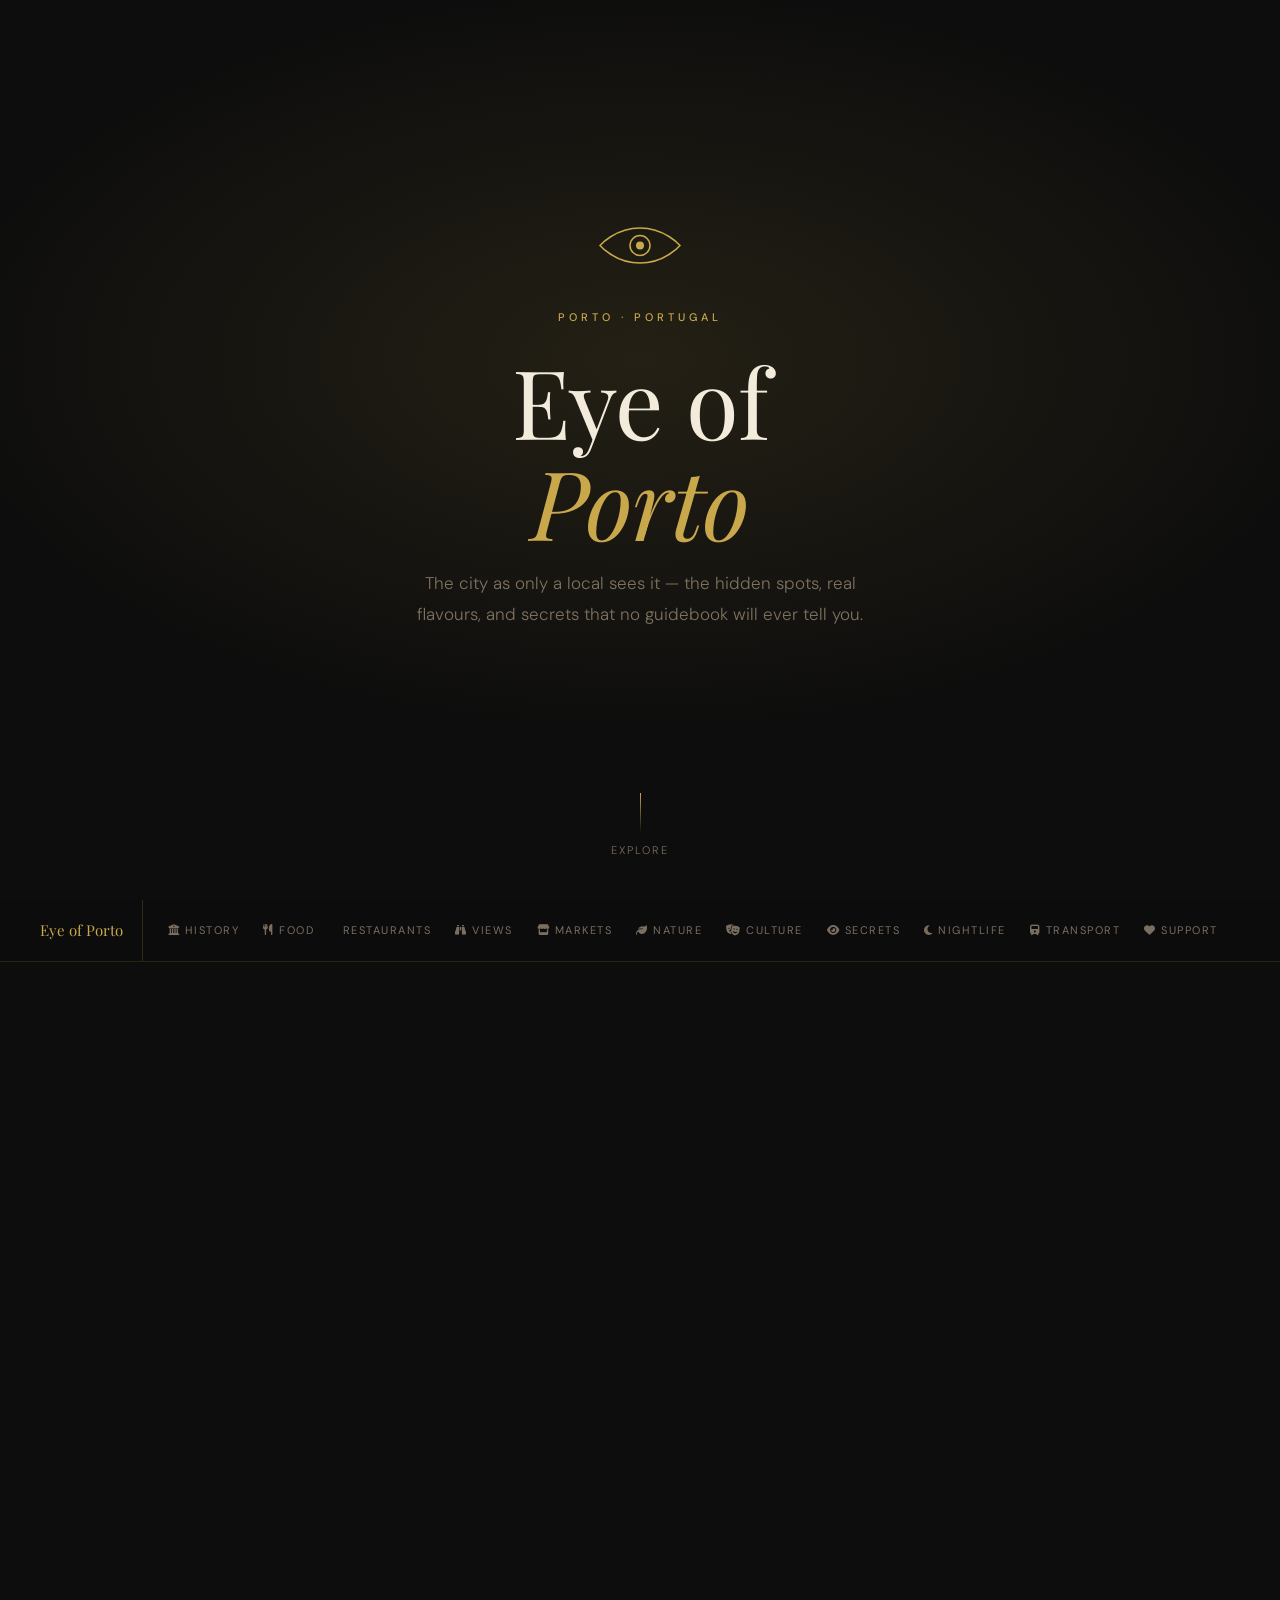
<file: index (3).html>
<!DOCTYPE html>
<html lang="en">
<head>
<meta charset="UTF-8">
<meta name="viewport" content="width=device-width, initial-scale=1.0">
<title>Eye of Porto — See the city like a local</title>
<link rel="preconnect" href="https://fonts.googleapis.com">
<link rel="preconnect" href="https://fonts.gstatic.com" crossorigin>
<link href="https://fonts.googleapis.com/css2?family=Playfair+Display:ital,wght@0,400;0,700;1,400&family=DM+Sans:wght@300;400;500&display=swap" rel="stylesheet">
<link rel="stylesheet" href="https://cdnjs.cloudflare.com/ajax/libs/font-awesome/6.5.0/css/all.min.css"/>
<style>

  * { margin: 0; padding: 0; box-sizing: border-box; }
  html { scroll-behavior: smooth; }
  body { background-color: #0D0D0D !important; color: #F7F3EC !important; font-family: 'DM Sans', sans-serif; font-weight: 300; line-height: 1.7; overflow-x: hidden; }

  /* HERO */
  .hero { min-height: 100vh; display: flex; flex-direction: column; justify-content: center; align-items: center; text-align: center; position: relative; padding: 4rem 2rem; overflow: hidden; }
  .hero::before { content: ''; position: absolute; inset: 0; background: radial-gradient(ellipse 80% 60% at 50% 40%, rgba(201,168,76,0.12) 0%, transparent 70%); pointer-events: none; }
  .eye-symbol { width: 90px; height: 45px; margin-bottom: 2.5rem; }
  .eye-symbol svg { width: 100%; height: 100%; }
  .hero-label { font-size: 11px; letter-spacing: 4px; text-transform: uppercase; color: #C9A84C; margin-bottom: 1.5rem; font-weight: 500; }
  .hero h1 { font-family: 'Playfair Display', serif; font-size: clamp(3rem, 8vw, 6rem); font-weight: 400; line-height: 1.05; color: #F7F3EC; margin-bottom: 1rem; letter-spacing: -1px; }
  .hero h1 em { font-style: italic; color: #C9A84C; }
  .hero-sub { font-size: clamp(14px, 2vw, 17px); color: #7A6E60; max-width: 460px; margin: 0 auto 3rem; font-weight: 300; line-height: 1.8; }
  .scroll-hint { position: absolute; bottom: 2.5rem; left: 50%; transform: translateX(-50%); display: flex; flex-direction: column; align-items: center; gap: 8px; color: #7A6E60; font-size: 11px; letter-spacing: 2px; text-transform: uppercase; }
  .scroll-line { width: 1px; height: 40px; background: linear-gradient(to bottom, #C9A84C, transparent); animation: scrollPulse 2s ease-in-out infinite; }
  @keyframes scrollPulse { 0%,100%{opacity:.4}50%{opacity:1} }

  /* NAV */
  .nav { position: sticky; top: 0; z-index: 100; background: rgba(13,13,13,0.96); backdrop-filter: blur(12px); border-bottom: 1px solid rgba(201,168,76,0.15); padding: 0 1.5rem; }
  .nav-inner { max-width: 1200px; margin: 0 auto; display: flex; align-items: center; overflow-x: auto; scrollbar-width: none; gap: 0; }
  .nav-inner::-webkit-scrollbar { display: none; }
  .nav-brand { font-family: 'Playfair Display', serif; font-size: 15px; color: #C9A84C; white-space: nowrap; padding: 1.1rem 1.2rem 1.1rem 0; margin-right: 0.8rem; border-right: 1px solid rgba(201,168,76,0.2); }
  .nav-link { color: #7A6E60; text-decoration: none; font-size: 11px; letter-spacing: 1.5px; text-transform: uppercase; padding: 1.1rem 0.75rem; white-space: nowrap; transition: color 0.2s; font-weight: 400; }
  .nav-link:hover { color: #C9A84C; }

  /* SECTIONS */
  .section { padding: 5rem 2rem; max-width: 1200px; margin: 0 auto; }
  .section-header { margin-bottom: 3rem; }
  .section-number { font-size: 11px; letter-spacing: 4px; text-transform: uppercase; color: #C9A84C; font-weight: 500; margin-bottom: 0.75rem; display: block; }
  .section-title { font-family: 'Playfair Display', serif; font-size: clamp(1.8rem, 4vw, 2.8rem); font-weight: 400; color: #F7F3EC; line-height: 1.15; margin-bottom: 0.75rem; }
  .section-intro { font-size: 15px; color: #7A6E60; max-width: 580px; line-height: 1.8; }
  .divider { width: 50px; height: 1px; background: linear-gradient(to right, #C9A84C, transparent); margin: 1.5rem 0; }
  .section-sep { max-width: 1200px; margin: 0 auto; padding: 0 2rem; border-top: 1px solid rgba(201,168,76,0.08); }

  /* CARDS GRID */
  .cards { display: grid; grid-template-columns: repeat(auto-fill, minmax(280px, 1fr)); gap: 1.5px; background: rgba(201,168,76,0.08); border: 1px solid rgba(201,168,76,0.08); }
  .card { background: #1A1A1A; transition: background 0.2s; display: flex; flex-direction: column; }
  .card:hover { background: #1f1f1f; }
  .card-content { padding: 1.5rem; display: flex; flex-direction: column; flex: 1; }
  .card-icon-row { display: flex; align-items: center; gap: 10px; margin-bottom: 0.75rem; }
  .card-icon-circle { width: 36px; height: 36px; border-radius: 50%; background: rgba(201,168,76,0.1); border: 1px solid rgba(201,168,76,0.2); display: flex; align-items: center; justify-content: center; color: #C9A84C; font-size: 14px; flex-shrink: 0; }
  .card-title { font-family: 'Playfair Display', serif; font-size: 18px; color: #F7F3EC; font-weight: 400; }
  .card-subtitle { font-size: 11px; color: #C9A84C; letter-spacing: 2px; text-transform: uppercase; margin-bottom: 0.85rem; font-weight: 500; margin-top: 2px; }
  .card-body { font-size: 14px; color: #7A6E60; line-height: 1.8; margin-bottom: 1rem; flex: 1; }
  .card-tip { font-size: 13px; color: #F7F3EC; background: rgba(201,168,76,0.07); border-left: 2px solid #C9A84C; padding: 9px 13px; line-height: 1.7; margin-bottom: 1rem; }
  .card-tip strong { color: #C9A84C; font-weight: 500; }
  .maps-btn { display: inline-flex; align-items: center; gap: 7px; font-size: 12px; color: #C9A84C; text-decoration: none; letter-spacing: 1px; text-transform: uppercase; font-weight: 500; padding: 7px 12px; border: 1px solid rgba(201,168,76,0.25); border-radius: 2px; transition: all 0.2s; margin-top: auto; width: fit-content; }
  .maps-btn:hover { background: rgba(201,168,76,0.1); border-color: rgba(201,168,76,0.5); }
  .maps-btn i { font-size: 13px; }

  .badge { display: inline-block; font-size: 10px; letter-spacing: 1.5px; text-transform: uppercase; padding: 3px 9px; border-radius: 2px; margin-bottom: 0.85rem; font-weight: 500; }
  .badge-free { background: rgba(43,74,63,0.4); color: #7EC8AD; border: 1px solid rgba(126,200,173,0.2); }
  .badge-paid { background: rgba(201,168,76,0.1); color: #C9A84C; border: 1px solid rgba(201,168,76,0.2); }
  .badge-hidden { background: rgba(100,80,180,0.15); color: #B8A8E8; border: 1px solid rgba(184,168,232,0.2); }
  .badge-night { background: rgba(30,20,60,0.6); color: #9B8FD4; border: 1px solid rgba(155,143,212,0.2); }

  /* RESTAURANT SECTION */
  .restaurant-categories { display: flex; flex-direction: column; gap: 2.5rem; }
  .rest-category-label { font-size: 11px; letter-spacing: 3px; text-transform: uppercase; color: #C9A84C; font-weight: 500; margin-bottom: 1rem; display: flex; align-items: center; gap: 10px; }
  .rest-category-label::after { content: ''; flex: 1; height: 1px; background: rgba(201,168,76,0.15); }
  .rest-cards { display: grid; grid-template-columns: repeat(auto-fill, minmax(280px, 1fr)); gap: 1.5px; background: rgba(201,168,76,0.08); border: 1px solid rgba(201,168,76,0.08); }
  .rest-card { background: #1A1A1A; padding: 1.5rem; transition: background 0.2s; display: flex; flex-direction: column; gap: 0.5rem; }
  .rest-card:hover { background: #1f1f1f; }
  .rest-header { display: flex; align-items: center; gap: 10px; }
  .rest-icon { width: 36px; height: 36px; border-radius: 50%; background: rgba(201,168,76,0.1); border: 1px solid rgba(201,168,76,0.2); display: flex; align-items: center; justify-content: center; color: #C9A84C; font-size: 14px; flex-shrink: 0; }
  .rest-name { font-family: 'Playfair Display', serif; font-size: 17px; color: #F7F3EC; font-weight: 400; }
  .rest-location { font-size: 11px; color: #C9A84C; letter-spacing: 1.5px; text-transform: uppercase; font-weight: 500; }
  .rest-desc { font-size: 14px; color: #7A6E60; line-height: 1.8; }
  .rest-tip { font-size: 13px; color: #F7F3EC; background: rgba(201,168,76,0.07); border-left: 2px solid #C9A84C; padding: 8px 12px; line-height: 1.7; }
  .rest-tip strong { color: #C9A84C; font-weight: 500; }

  /* TRANSPORT SECTION */
  .transport-grid { display: grid; grid-template-columns: repeat(auto-fill, minmax(300px, 1fr)); gap: 1.5px; background: rgba(201,168,76,0.08); border: 1px solid rgba(201,168,76,0.08); margin-bottom: 2rem; }
  .transport-card { background: #1A1A1A; padding: 1.75rem; transition: background 0.2s; }
  .transport-card:hover { background: #1f1f1f; }
  .transport-icon-row { display: flex; align-items: center; gap: 12px; margin-bottom: 1rem; }
  .transport-icon { width: 42px; height: 42px; border-radius: 50%; background: rgba(201,168,76,0.1); border: 1px solid rgba(201,168,76,0.2); display: flex; align-items: center; justify-content: center; color: #C9A84C; font-size: 18px; flex-shrink: 0; }
  .transport-name { font-family: 'Playfair Display', serif; font-size: 19px; color: #F7F3EC; font-weight: 400; }
  .transport-tag { font-size: 11px; color: #C9A84C; letter-spacing: 2px; text-transform: uppercase; font-weight: 500; margin-top: 2px; }
  .transport-body { font-size: 14px; color: #7A6E60; line-height: 1.8; margin-bottom: 1rem; }
  .transport-tip { font-size: 13px; color: #F7F3EC; background: rgba(201,168,76,0.07); border-left: 2px solid #C9A84C; padding: 9px 13px; line-height: 1.7; }
  .transport-tip strong { color: #C9A84C; font-weight: 500; }

  /* TRAM SPOTLIGHT */
  .tram-spotlight { background: rgba(201,168,76,0.05); border: 1px solid rgba(201,168,76,0.18); border-radius: 2px; padding: 2rem 2.5rem; margin-top: 2rem; }
  .tram-spotlight-header { display: flex; align-items: center; gap: 14px; margin-bottom: 1.25rem; }
  .tram-spotlight-icon { width: 50px; height: 50px; border-radius: 50%; background: rgba(201,168,76,0.15); border: 1px solid rgba(201,168,76,0.3); display: flex; align-items: center; justify-content: center; color: #C9A84C; font-size: 22px; }
  .tram-spotlight-title { font-family: 'Playfair Display', serif; font-size: 22px; color: #F7F3EC; font-weight: 400; }
  .tram-spotlight-sub { font-size: 11px; color: #C9A84C; letter-spacing: 2px; text-transform: uppercase; font-weight: 500; }
  .tram-body { font-size: 14px; color: #7A6E60; line-height: 1.9; margin-bottom: 1.25rem; }
  .tram-history { display: grid; grid-template-columns: repeat(auto-fill, minmax(200px, 1fr)); gap: 1rem; margin-top: 1.25rem; }
  .tram-year { background: rgba(13,13,13,0.6); border: 1px solid rgba(201,168,76,0.12); padding: 0.9rem 1.1rem; }
  .tram-year-num { font-family: 'Playfair Display', serif; font-size: 22px; color: #C9A84C; font-weight: 400; }
  .tram-year-desc { font-size: 13px; color: #7A6E60; line-height: 1.6; margin-top: 3px; }

  /* DONATION */
  .donation-section { background: linear-gradient(135deg, #0D0D0D 0%, #141208 50%, #0D0D0D 100%); border-top: 1px solid rgba(201,168,76,0.2); border-bottom: 1px solid rgba(201,168,76,0.2); padding: 6rem 2rem; text-align: center; position: relative; overflow: hidden; }
  .donation-section::before { content: ''; position: absolute; inset: 0; background: radial-gradient(ellipse 60% 80% at 50% 50%, rgba(201,168,76,0.06) 0%, transparent 70%); pointer-events: none; }
  .donation-inner { max-width: 700px; margin: 0 auto; position: relative; }
  .donation-eye { font-size: 40px; margin-bottom: 1.5rem; display: block; }
  .donation-title { font-family: 'Playfair Display', serif; font-size: clamp(1.8rem, 4vw, 2.8rem); color: #F7F3EC; margin-bottom: 1rem; font-weight: 400; }
  .donation-subtitle { font-size: 16px; color: #7A6E60; line-height: 1.8; margin-bottom: 3rem; max-width: 500px; margin-left: auto; margin-right: auto; }
  .donation-methods { display: flex; gap: 1.5rem; justify-content: center; flex-wrap: wrap; margin-bottom: 2rem; }
  .donation-card { background: rgba(255,255,255,0.03); border: 1px solid rgba(201,168,76,0.2); border-radius: 4px; padding: 2rem 2.5rem; flex: 1; max-width: 260px; transition: all 0.25s; }
  .donation-card:hover { background: rgba(201,168,76,0.06); border-color: rgba(201,168,76,0.4); transform: translateY(-2px); }
  .donation-card-icon { font-size: 28px; margin-bottom: 1rem; display: block; }
  .donation-card-label { font-size: 11px; letter-spacing: 3px; text-transform: uppercase; color: #C9A84C; margin-bottom: 0.5rem; font-weight: 500; }
  .donation-card-value { font-family: 'Playfair Display', serif; font-size: 17px; color: #F7F3EC; margin-bottom: 1.25rem; }
  .qr-placeholder { width: 120px; height: 120px; margin: 0 auto; background: #FFFFFF; border-radius: 4px; overflow: hidden; display: flex; align-items: center; justify-content: center; }
  .qr-placeholder img { width: 100%; height: 100%; object-fit: contain; }
  .donation-note { font-size: 13px; color: #7A6E60; margin-top: 2rem; font-style: italic; }

  /* FOOTER */
  footer { padding: 3rem 2rem; text-align: center; border-top: 1px solid rgba(255,255,255,0.05); }
  .footer-brand { font-family: 'Playfair Display', serif; font-size: 20px; color: #C9A84C; margin-bottom: 0.5rem; }
  .footer-sub { font-size: 12px; color: #7A6E60; letter-spacing: 2px; text-transform: uppercase; }

  /* FADE IN */
  .fade-in { opacity: 0; transform: translateY(20px); transition: opacity 0.6s ease, transform 0.6s ease; }
  .fade-in.visible { opacity: 1; transform: translateY(0); }

  @media (max-width: 600px) {
    .cards, .rest-cards, .transport-grid { grid-template-columns: 1fr; }
    .donation-methods { flex-direction: column; align-items: center; }
    .donation-card { max-width: 100%; width: 100%; }
    .nav-brand { display: none; }
    .tram-history { grid-template-columns: 1fr 1fr; }
  }
</style>
</head>
<body>

<!-- HERO -->
<section class="hero">
  <div class="eye-symbol">
    <svg viewBox="0 0 90 45" fill="none" xmlns="http://www.w3.org/2000/svg">
      <path d="M5 22.5C5 22.5 20 5 45 5C70 5 85 22.5 85 22.5C85 22.5 70 40 45 40C20 40 5 22.5 5 22.5Z" stroke="#C9A84C" stroke-width="1.5" fill="none"/>
      <circle cx="45" cy="22.5" r="10" stroke="#C9A84C" stroke-width="1.5" fill="none"/>
      <circle cx="45" cy="22.5" r="4" fill="#C9A84C"/>
    </svg>
  </div>
  <span class="hero-label">Porto · Portugal</span>
  <h1>Eye of<br><em>Porto</em></h1>
  <p class="hero-sub">The city as only a local sees it — the hidden spots, real flavours, and secrets that no guidebook will ever tell you.</p>
  <div class="scroll-hint">
    <div class="scroll-line"></div>
    <span>Explore</span>
  </div>
</section>

<!-- NAV -->
<nav class="nav">
  <div class="nav-inner">
    <div class="nav-brand">Eye of Porto</div>
    <a class="nav-link" href="#historia"><i class="fa-solid fa-building-columns"></i> History</a>
    <a class="nav-link" href="#gastronomia"><i class="fa-solid fa-utensils"></i> Food</a>
    <a class="nav-link" href="#restaurantes"><i class="fa-solid fa-fork-knife"></i> Restaurants</a>
    <a class="nav-link" href="#miradouros"><i class="fa-solid fa-binoculars"></i> Views</a>
    <a class="nav-link" href="#mercados"><i class="fa-solid fa-store"></i> Markets</a>
    <a class="nav-link" href="#natureza"><i class="fa-solid fa-leaf"></i> Nature</a>
    <a class="nav-link" href="#cultura"><i class="fa-solid fa-masks-theater"></i> Culture</a>
    <a class="nav-link" href="#segredos"><i class="fa-solid fa-eye"></i> Secrets</a>
    <a class="nav-link" href="#noturno"><i class="fa-solid fa-moon"></i> Nightlife</a>
    <a class="nav-link" href="#transportes"><i class="fa-solid fa-train"></i> Transport</a>
    <a class="nav-link" href="#donate"><i class="fa-solid fa-heart"></i> Support</a>
  </div>
</nav>

<!-- ══════════════════════════════════ -->
<!-- 01 · HISTORY -->
<!-- ══════════════════════════════════ -->
<div id="historia">
<div class="section fade-in">
  <div class="section-header">
    <span class="section-number">01 · History</span>
    <h2 class="section-title">2000 years<br>open to the sky</h2>
    <div class="divider"></div>
    <p class="section-intro">Porto is not just beautiful — it's a living book. Roman roots, Baroque gold, and azulejo walls that tell stories most visitors walk past without reading.</p>
  </div>
  <div class="cards">

    <div class="card">
      <div class="card-content">
        <div class="card-icon-row">
          <div class="card-icon-circle"><i class="fa-solid fa-archway"></i></div>
          <div>
            <div class="card-title">Sé Catedral</div>
            <div class="card-subtitle">Ribeira · 12th century</div>
          </div>
        </div>
        <span class="badge badge-paid">Cloisters paid entry</span>
        <p class="card-body">The oldest cathedral in the city. From the staircase outside you get one of the finest views over the Ribeira. The cloisters inside are covered in blue and white azulejos worth every cent.</p>
        <div class="card-tip"><strong>Local tip:</strong> Go before 10am — at that hour it's almost only residents passing by.</div>
        <a class="maps-btn" href="https://maps.google.com/?q=Sé+Catedral+do+Porto" target="_blank"><i class="fa-solid fa-location-dot"></i> Open in Maps</a>
      </div>
    </div>

    <div class="card">
      <div class="card-content">
        <div class="card-icon-row">
          <div class="card-icon-circle"><i class="fa-solid fa-book-open"></i></div>
          <div>
            <div class="card-title">Livraria Lello</div>
            <div class="card-subtitle">Bairro das Letras · early 20th c.</div>
          </div>
        </div>
        <span class="badge badge-paid">Ticket discounted on purchase</span>
        <p class="card-body">One of the most beautiful bookshops in the world — a spiral staircase and magnificent stained glass that inspired J.K. Rowling. Go, but avoid weekend afternoons.</p>
        <div class="card-tip"><strong>Local tip:</strong> Your entry ticket discounts off any book purchase — bring home something by a Portuguese author.</div>
        <a class="maps-btn" href="https://maps.google.com/?q=Livraria+Lello+Porto" target="_blank"><i class="fa-solid fa-location-dot"></i> Open in Maps</a>
      </div>
    </div>

    <div class="card">
      <div class="card-content">
        <div class="card-icon-row">
          <div class="card-icon-circle"><i class="fa-solid fa-train"></i></div>
          <div>
            <div class="card-title">São Bento Station</div>
            <div class="card-subtitle">City centre · 20th century</div>
          </div>
        </div>
        <span class="badge badge-free">Free entry</span>
        <p class="card-body">20,000 azulejo tiles narrating the history of Portugal. A train station that is simultaneously a museum. Even if you catch no train at all, walk in.</p>
        <div class="card-tip"><strong>Local tip:</strong> Look up. Most people photograph the main hall and never notice the details of the ceiling.</div>
        <a class="maps-btn" href="https://maps.google.com/?q=Estação+de+São+Bento+Porto" target="_blank"><i class="fa-solid fa-location-dot"></i> Open in Maps</a>
      </div>
    </div>

    <div class="card">
      <div class="card-content">
        <div class="card-icon-row">
          <div class="card-icon-circle"><i class="fa-solid fa-church"></i></div>
          <div>
            <div class="card-title">Igreja de São Francisco</div>
            <div class="card-subtitle">Ribeira · 14th–17th century</div>
          </div>
        </div>
        <span class="badge badge-paid">Entry includes catacombs</span>
        <p class="card-body">The most gilded interior you will ever see — 400 kg of Baroque gold. The catacombs beneath still have bones on display. Not for everyone, but absolutely unforgettable.</p>
        <div class="card-tip"><strong>Local tip:</strong> Combine with the Sé visit — 5 minutes apart on foot.</div>
        <a class="maps-btn" href="https://maps.google.com/?q=Igreja+de+São+Francisco+Porto" target="_blank"><i class="fa-solid fa-location-dot"></i> Open in Maps</a>
      </div>
    </div>

    <div class="card">
      <div class="card-content">
        <div class="card-icon-row">
          <div class="card-icon-circle"><i class="fa-solid fa-landmark"></i></div>
          <div>
            <div class="card-title">Igreja do Carmo</div>
            <div class="card-subtitle">City centre · 18th century</div>
          </div>
        </div>
        <span class="badge badge-free">Free entry</span>
        <p class="card-body">One of Porto's most photogenic facades — entirely covered in azulejos on the side wall. Standing between two churches that share a single wall, it's an architectural curiosity unlike anything else in the city.</p>
        <div class="card-tip"><strong>Local tip:</strong> Best photographed from across the street in the late afternoon when the tiles glow.</div>
        <a class="maps-btn" href="https://maps.google.com/?q=Igreja+do+Carmo+Porto" target="_blank"><i class="fa-solid fa-location-dot"></i> Open in Maps</a>
      </div>
    </div>

  </div>
</div>
</div>
<div class="section-sep"></div>

<!-- ══════════════════════════════════ -->
<!-- 02 · GASTRONOMY -->
<!-- ══════════════════════════════════ -->
<div id="gastronomia">
<div class="section fade-in">
  <div class="section-header">
    <span class="section-number">02 · Gastronomy</span>
    <h2 class="section-title">Eat where<br><em>locals eat</em></h2>
    <div class="divider"></div>
    <p class="section-intro">Eating in Porto is an experience on its own. Forget the pretty-fronted restaurants on the Ribeira — go where the locals go.</p>
  </div>
  <div class="cards">

    <div class="card">
      <div class="card-content">
        <div class="card-icon-row">
          <div class="card-icon-circle"><i class="fa-solid fa-burger"></i></div>
          <div>
            <div class="card-title">Francesinha</div>
            <div class="card-subtitle">Porto's iconic dish</div>
          </div>
        </div>
        <p class="card-body">The queen of Porto cuisine. Bread, mixed meats, ham, chouriço, melted cheese and a beer-tomato sauce poured on top. Often served with fries underneath. Heavy, indulgent, mandatory.</p>
        <div class="card-tip"><strong>Where to eat:</strong> Café Santiago (Rua Passos Manuel) — queue outside, worth every minute.</div>
      </div>
    </div>

    <div class="card">
      <div class="card-content">
        <div class="card-icon-row">
          <div class="card-icon-circle"><i class="fa-solid fa-fish"></i></div>
          <div>
            <div class="card-title">Bacalhau à Gomes de Sá</div>
            <div class="card-subtitle">Invented right here in Porto</div>
          </div>
        </div>
        <p class="card-body">Invented in Porto in the 19th century. Flaked salt cod with potatoes, onion, olive oil and boiled egg. Pure comfort food — the dish Porto people eat when they miss home.</p>
        <div class="card-tip"><strong>Local tip:</strong> Look for small tascas in Miragaia or Bonfim — honest prices and family recipes.</div>
      </div>
    </div>

    <div class="card">
      <div class="card-content">
        <div class="card-icon-row">
          <div class="card-icon-circle"><i class="fa-solid fa-mug-hot"></i></div>
          <div>
            <div class="card-title">Pastel de Nata + Coffee</div>
            <div class="card-subtitle">The right way to start the day</div>
          </div>
        </div>
        <p class="card-body">In Porto, coffee isn't a "bica" — ask for a <em>cimbalino</em>. That's the local name and it tells them you know. Pair it with a pastel de nata from any neighbourhood bakery.</p>
        <div class="card-tip"><strong>Local tip:</strong> Padaria Ribeiro (Cedofeita) or any neighbourhood bakery — no famous place needed.</div>
      </div>
    </div>

    <div class="card">
      <div class="card-content">
        <div class="card-icon-row">
          <div class="card-icon-circle"><i class="fa-solid fa-wine-glass"></i></div>
          <div>
            <div class="card-title">Porto Wine</div>
            <div class="card-subtitle">The caves of Gaia</div>
          </div>
        </div>
        <p class="card-body">Technically produced in Vila Nova de Gaia just across the river. Sandeman, Graham's, Ramos Pinto — guided cave tours with tastings included. Absolutely worth it.</p>
        <div class="card-tip"><strong>Local tip:</strong> Go at dusk — the light over the Douro with a glass in hand is very hard to beat.</div>
      </div>
    </div>

  </div>
</div>
</div>
<div class="section-sep"></div>

<!-- ══════════════════════════════════ -->
<!-- 03 · RESTAURANTS -->
<!-- ══════════════════════════════════ -->
<div id="restaurantes">
<div class="section fade-in">
  <div class="section-header">
    <span class="section-number">03 · Restaurants</span>
    <h2 class="section-title">Where to<br><em>sit and eat</em></h2>
    <div class="divider"></div>
    <p class="section-intro">Hand-picked by a local. These are places with soul — where the food is honest, the atmosphere is real, and you leave full and happy.</p>
  </div>

  <div class="restaurant-categories">

    <!-- TRADITIONAL -->
    <div>
      <div class="rest-category-label"><i class="fa-solid fa-flag"></i> &nbsp;Traditional Portuguese</div>
      <div class="rest-cards">

        <div class="rest-card">
          <div class="rest-header">
            <div class="rest-icon"><i class="fa-solid fa-bowl-food"></i></div>
            <div>
              <div class="rest-name">Solar Moinho de Vento</div>
              <div class="rest-location">Porto · traditional</div>
            </div>
          </div>
          <p class="rest-desc">A true Porto institution — classic Portuguese cooking in a warm, no-frills setting. The kind of restaurant that has been feeding the same families for decades. Generous portions, honest prices.</p>
          <div class="rest-tip"><strong>Order:</strong> Ask the waiter what they recommend that day — they always know best.</div>
          <a class="maps-btn" href="https://maps.google.com/?q=Solar+Moinho+de+Vento+Porto" target="_blank"><i class="fa-solid fa-location-dot"></i> Open in Maps</a>
        </div>

        <div class="rest-card">
          <div class="rest-header">
            <div class="rest-icon"><i class="fa-solid fa-bowl-food"></i></div>
            <div>
              <div class="rest-name">Mário Luso</div>
              <div class="rest-location">Porto · traditional tasca</div>
            </div>
          </div>
          <p class="rest-desc">A classic neighbourhood tasca with all the charm of old Porto — tiled walls, wooden tables, and a menu that changes daily based on what's fresh. Beloved by locals who've been coming for years.</p>
          <div class="rest-tip"><strong>Order:</strong> Whatever the daily special is. They don't miss.</div>
          <a class="maps-btn" href="https://maps.google.com/?q=Mário+Luso+Porto" target="_blank"><i class="fa-solid fa-location-dot"></i> Open in Maps</a>
        </div>

        <div class="rest-card">
          <div class="rest-header">
            <div class="rest-icon"><i class="fa-solid fa-bowl-food"></i></div>
            <div>
              <div class="rest-name">Adega São Gonçalo</div>
              <div class="rest-location">Porto · adega</div>
            </div>
          </div>
          <p class="rest-desc">An adega in the truest sense — wooden barrels, stone walls, and food that tastes like someone's grandmother made it. The kind of place that tourists rarely find and locals want to keep secret.</p>
          <div class="rest-tip"><strong>Order:</strong> Grilled meats and house wine poured from the barrel.</div>
          <a class="maps-btn" href="https://maps.google.com/?q=Adega+São+Gonçalo+Porto" target="_blank"><i class="fa-solid fa-location-dot"></i> Open in Maps</a>
        </div>

        <div class="rest-card">
          <div class="rest-header">
            <div class="rest-icon"><i class="fa-solid fa-bowl-food"></i></div>
            <div>
              <div class="rest-name">Adega Regional da Areosa</div>
              <div class="rest-location">Porto · regional cooking</div>
            </div>
          </div>
          <p class="rest-desc">Regional Portuguese cooking at its most authentic. A neighbourhood favourite with no pretensions — just good ingredients, traditional recipes, and a welcoming atmosphere that makes you feel at home.</p>
          <div class="rest-tip"><strong>Order:</strong> Cod dishes and anything grilled — consistently excellent.</div>
          <a class="maps-btn" href="https://maps.google.com/?q=Adega+Regional+da+Areosa+Porto" target="_blank"><i class="fa-solid fa-location-dot"></i> Open in Maps</a>
        </div>

      </div>
    </div>

    <!-- FRANCESINHA -->
    <div>
      <div class="rest-category-label"><i class="fa-solid fa-star"></i> &nbsp;Francesinha Specialists</div>
      <div class="rest-cards">

        <div class="rest-card">
          <div class="rest-header">
            <div class="rest-icon"><i class="fa-solid fa-burger"></i></div>
            <div>
              <div class="rest-name">Santa Francesinha</div>
              <div class="rest-location">Porto · francesinha specialist</div>
            </div>
          </div>
          <p class="rest-desc">Dedicated entirely to Porto's iconic sandwich — and doing it very well. The sauce here is rich, deep, and made with proper care. A great place to try your first (or tenth) francesinha.</p>
          <div class="rest-tip"><strong>Order:</strong> The classic with fries underneath. Don't complicate it.</div>
          <a class="maps-btn" href="https://maps.google.com/?q=Santa+Francesinha+Porto" target="_blank"><i class="fa-solid fa-location-dot"></i> Open in Maps</a>
        </div>

      </div>
    </div>

    <!-- INTERNATIONAL -->
    <div>
      <div class="rest-category-label"><i class="fa-solid fa-globe"></i> &nbsp;International</div>
      <div class="rest-cards">

        <div class="rest-card">
          <div class="rest-header">
            <div class="rest-icon"><i class="fa-solid fa-seedling"></i></div>
            <div>
              <div class="rest-name">Yuko Tavern</div>
              <div class="rest-location">Porto · Japanese fusion</div>
            </div>
          </div>
          <p class="rest-desc">A relaxed Japanese-inspired tavern with a creative menu that blends Portuguese ingredients with Japanese technique. A refreshing change of pace in a city that eats very well but not always adventurously.</p>
          <div class="rest-tip"><strong>Order:</strong> The specials board — the kitchen changes things regularly and it's always worth exploring.</div>
          <a class="maps-btn" href="https://maps.google.com/?q=Yuko+Tavern+Porto" target="_blank"><i class="fa-solid fa-location-dot"></i> Open in Maps</a>
        </div>

      </div>
    </div>

  </div>
</div>
</div>
<div class="section-sep"></div>

<!-- ══════════════════════════════════ -->
<!-- 04 · VIEWS -->
<!-- ══════════════════════════════════ -->
<div id="miradouros">
<div class="section fade-in">
  <div class="section-header">
    <span class="section-number">04 · Viewpoints</span>
    <h2 class="section-title">The city<br><em>from above</em></h2>
    <div class="divider"></div>
    <p class="section-intro">Porto is a city of hills — spectacular views at every turn. Here are the ones that truly earn the climb.</p>
  </div>
  <div class="cards">

    <div class="card">
      <div class="card-content">
        <div class="card-icon-row">
          <div class="card-icon-circle"><i class="fa-solid fa-eye"></i></div>
          <div>
            <div class="card-title">Serra do Pilar</div>
            <div class="card-subtitle">Gaia · best view of Porto</div>
          </div>
        </div>
        <span class="badge badge-free">Free</span>
        <p class="card-body">From the other side of the river, in Gaia, you get the most iconic view of Porto — the Ribeira, the bridges, the full Douro. The best photo of Porto is taken outside Porto.</p>
        <div class="card-tip"><strong>Local tip:</strong> Sunset here is magic. Bring wine and sit on the convent steps.</div>
        <a class="maps-btn" href="https://maps.google.com/?q=Miradouro+Serra+do+Pilar+Gaia" target="_blank"><i class="fa-solid fa-location-dot"></i> Open in Maps</a>
      </div>
    </div>

    <div class="card">
      <div class="card-content">
        <div class="card-icon-row">
          <div class="card-icon-circle"><i class="fa-solid fa-tower-observation"></i></div>
          <div>
            <div class="card-title">Torre dos Clérigos</div>
            <div class="card-subtitle">City centre · 360° view</div>
          </div>
        </div>
        <span class="badge badge-paid">Paid climb</span>
        <p class="card-body">225 granite steps and at the top you have Porto in all 360°. The symbol of the city, built in the 18th century. At dusk the sky turns orange over the rooftops.</p>
        <div class="card-tip"><strong>Local tip:</strong> Not worth it in rain — the mist covers everything. Pick a clear day.</div>
        <a class="maps-btn" href="https://maps.google.com/?q=Torre+dos+Clérigos+Porto" target="_blank"><i class="fa-solid fa-location-dot"></i> Open in Maps</a>
      </div>
    </div>

    <div class="card">
      <div class="card-content">
        <div class="card-icon-row">
          <div class="card-icon-circle"><i class="fa-solid fa-tree"></i></div>
          <div>
            <div class="card-title">Jardins do Palácio de Cristal</div>
            <div class="card-subtitle">Massarelos · romantic</div>
          </div>
        </div>
        <span class="badge badge-free">Free</span>
        <p class="card-body">Magnificent gardens with views over the Douro and its mouth. Peacocks wander freely. Perfect for an unhurried walk, especially in the morning or late afternoon.</p>
        <div class="card-tip"><strong>Local tip:</strong> Explore beyond the main lawn — hidden fountains and secluded corners most tourists never find.</div>
        <a class="maps-btn" href="https://maps.google.com/?q=Jardins+Palácio+de+Cristal+Porto" target="_blank"><i class="fa-solid fa-location-dot"></i> Open in Maps</a>
      </div>
    </div>

    <div class="card">
      <div class="card-content">
        <div class="card-icon-row">
          <div class="card-icon-circle"><i class="fa-solid fa-stairs"></i></div>
          <div>
            <div class="card-title">Escadas do Guindais</div>
            <div class="card-subtitle">Batalha → Ribeira on foot</div>
          </div>
        </div>
        <span class="badge badge-free">Free</span>
        <p class="card-body">Walk down the Guindais steps — a steep descent with the Ribeira slowly opening up before you. You arrive right at the river's edge. Better than any cable car.</p>
        <div class="card-tip"><strong>Local tip:</strong> Walk up from the bottom for the best photo angle — the Sé appears in the background.</div>
        <a class="maps-btn" href="https://maps.google.com/?q=Escadas+do+Guindais+Porto" target="_blank"><i class="fa-solid fa-location-dot"></i> Open in Maps</a>
      </div>
    </div>

  </div>
</div>
</div>
<div class="section-sep"></div>

<!-- ══════════════════════════════════ -->
<!-- 05 · MARKETS & SHOPPING -->
<!-- ══════════════════════════════════ -->
<div id="mercados">
<div class="section fade-in">
  <div class="section-header">
    <span class="section-number">05 · Markets & Shopping</span>
    <h2 class="section-title">Where the city<br><em>has a pulse</em></h2>
    <div class="divider"></div>
    <p class="section-intro">From century-old stalls to modern food halls and the city's best shopping. Markets are where the real Porto lives.</p>
  </div>
  <div class="cards">

    <div class="card">
      <div class="card-content">
        <div class="card-icon-row">
          <div class="card-icon-circle"><i class="fa-solid fa-basket-shopping"></i></div>
          <div>
            <div class="card-title">Mercado do Bolhão</div>
            <div class="card-subtitle">City centre · traditional</div>
          </div>
        </div>
        <span class="badge badge-free">Free entry</span>
        <p class="card-body">The historic market par excellence — recently restored. Fruit, fish, flowers, cheeses, charcuterie. The stall ladies still call you "menino" and "amor". A human experience before it's a tourist one.</p>
        <div class="card-tip"><strong>Local tip:</strong> Go before 1pm — that's when it's alive.</div>
        <a class="maps-btn" href="https://maps.google.com/?q=Mercado+do+Bolhão+Porto" target="_blank"><i class="fa-solid fa-location-dot"></i> Open in Maps</a>
      </div>
    </div>

    <div class="card">
      <div class="card-content">
        <div class="card-icon-row">
          <div class="card-icon-circle"><i class="fa-solid fa-utensils"></i></div>
          <div>
            <div class="card-title">Mercado Bom Sucesso</div>
            <div class="card-subtitle">Boavista · gourmet food hall</div>
          </div>
        </div>
        <span class="badge badge-free">Free entry</span>
        <p class="card-body">A renovated market with restaurants and local producers. More polished than Bolhão but high quality. A great lunch stop — petiscos, sushi, burgers and more all in one place.</p>
        <div class="card-tip"><strong>Local tip:</strong> The bar at the back has Douro wines at honest prices.</div>
        <a class="maps-btn" href="https://maps.google.com/?q=Mercado+Bom+Sucesso+Porto" target="_blank"><i class="fa-solid fa-location-dot"></i> Open in Maps</a>
      </div>
    </div>

    <div class="card">
      <div class="card-content">
        <div class="card-icon-row">
          <div class="card-icon-circle"><i class="fa-solid fa-bag-shopping"></i></div>
          <div>
            <div class="card-title">NorteShopping</div>
            <div class="card-subtitle">Matosinhos · largest mall</div>
          </div>
        </div>
        <span class="badge badge-free">Free entry</span>
        <p class="card-body">The biggest shopping centre in the Porto metropolitan area. Over 300 stores, a huge food court, cinema — international brands and Portuguese retailers. If you need anything, it's here.</p>
        <div class="card-tip"><strong>Local tip:</strong> Take the Metro Line B — stops right at the door. Parking on weekends is a nightmare.</div>
        <a class="maps-btn" href="https://maps.google.com/?q=NorteShopping+Matosinhos" target="_blank"><i class="fa-solid fa-location-dot"></i> Open in Maps</a>
      </div>
    </div>

    <div class="card">
      <div class="card-content">
        <div class="card-icon-row">
          <div class="card-icon-circle"><i class="fa-solid fa-coins"></i></div>
          <div>
            <div class="card-title">Feira da Vandoma</div>
            <div class="card-subtitle">Saturday mornings · antiques</div>
          </div>
        </div>
        <span class="badge badge-free">Free entry</span>
        <p class="card-body">Every Saturday near the Sé — stamps, coins, old azulejos, postcards, vinyl records. A living archive of the city. Wonderfully photogenic.</p>
        <div class="card-tip"><strong>Local tip:</strong> Ask the price before showing too much interest — if they see you love it, the price goes up.</div>
        <a class="maps-btn" href="https://maps.google.com/?q=Feira+da+Vandoma+Porto" target="_blank"><i class="fa-solid fa-location-dot"></i> Open in Maps</a>
      </div>
    </div>

    <div class="card">
      <div class="card-content">
        <div class="card-icon-row">
          <div class="card-icon-circle"><i class="fa-solid fa-palette"></i></div>
          <div>
            <div class="card-title">Rua de Cedofeita</div>
            <div class="card-subtitle">Neighbourhood · local commerce</div>
          </div>
        </div>
        <span class="badge badge-free">Free entry</span>
        <p class="card-body">The most authentic commercial street in Porto. Independent bookshops, design stores, small cafés, artists' ateliers. No chains — everything local. This is where creative Porto lives.</p>
        <div class="card-tip"><strong>Local tip:</strong> Enter the perpendicular side streets — courtyards and murals that appear in no guidebook.</div>
        <a class="maps-btn" href="https://maps.google.com/?q=Rua+de+Cedofeita+Porto" target="_blank"><i class="fa-solid fa-location-dot"></i> Open in Maps</a>
      </div>
    </div>

  </div>
</div>
</div>
<div class="section-sep"></div>

<!-- ══════════════════════════════════ -->
<!-- 06 · NATURE & BEACHES -->
<!-- ══════════════════════════════════ -->
<div id="natureza">
<div class="section fade-in">
  <div class="section-header">
    <span class="section-number">06 · Nature & Beaches</span>
    <h2 class="section-title">Sea, river<br><em>and green</em></h2>
    <div class="divider"></div>
    <p class="section-intro">Porto is minutes from the Atlantic Ocean, the Douro estuary and some of the greenest parks in Portugal. Most tourists never leave the historic centre — their loss.</p>
  </div>
  <div class="cards">

    <div class="card">
      <div class="card-content">
        <div class="card-icon-row">
          <div class="card-icon-circle"><i class="fa-solid fa-tree"></i></div>
          <div>
            <div class="card-title">Parque da Cidade</div>
            <div class="card-subtitle">Foz · largest urban park in Portugal</div>
          </div>
        </div>
        <span class="badge badge-free">Free</span>
        <p class="card-body">83 hectares of lakes, meadows, forest trails and open space — the largest urban park in Portugal, stretching all the way to the sea. Where Porto people go to breathe.</p>
        <div class="card-tip"><strong>Local tip:</strong> Walk through to the beach at Foz do Douro — you exit straight onto the Atlantic. One of the best urban walks in the country.</div>
        <a class="maps-btn" href="https://maps.google.com/?q=Parque+da+Cidade+Porto" target="_blank"><i class="fa-solid fa-location-dot"></i> Open in Maps</a>
      </div>
    </div>

    <div class="card">
      <div class="card-content">
        <div class="card-icon-row">
          <div class="card-icon-circle"><i class="fa-solid fa-umbrella-beach"></i></div>
          <div>
            <div class="card-title">Praias de Vila Nova de Gaia</div>
            <div class="card-subtitle">Gaia · Atlantic beaches</div>
          </div>
        </div>
        <span class="badge badge-free">Free</span>
        <p class="card-body">Miramar, Aguda, Granja — beautiful Atlantic beaches just south of Porto. Wilder and less crowded, with dramatic cliffs and traditional fishing villages. The Chapel of Senhor da Pedra at Miramar sits on a rock in the sea.</p>
        <div class="card-tip"><strong>Local tip:</strong> Visit the chapel at low tide for the best views and photographs.</div>
        <a class="maps-btn" href="https://maps.google.com/?q=Praia+de+Miramar+Vila+Nova+de+Gaia" target="_blank"><i class="fa-solid fa-location-dot"></i> Open in Maps</a>
      </div>
    </div>

    <div class="card">
      <div class="card-content">
        <div class="card-icon-row">
          <div class="card-icon-circle"><i class="fa-solid fa-water"></i></div>
          <div>
            <div class="card-title">Matosinhos & Leça Beaches</div>
            <div class="card-subtitle">Matosinhos · surf & seafood</div>
          </div>
        </div>
        <span class="badge badge-free">Free</span>
        <p class="card-body">The beaches closest to Porto — easy by Metro. Matosinhos is a surf beach with the best fresh seafood restaurants in the region right behind the sand. Leça da Palmeira has a stunning sea pool by architect Álvaro Siza.</p>
        <div class="card-tip"><strong>Local tip:</strong> After the beach, eat grilled fish at Rua Roberto Ivens — whole grilled fish, cold beer, plastic chairs. The real deal.</div>
        <a class="maps-btn" href="https://maps.google.com/?q=Praia+de+Matosinhos" target="_blank"><i class="fa-solid fa-location-dot"></i> Open in Maps</a>
      </div>
    </div>

    <div class="card">
      <div class="card-content">
        <div class="card-icon-row">
          <div class="card-icon-circle"><i class="fa-solid fa-seedling"></i></div>
          <div>
            <div class="card-title">Jardim Botânico do Porto</div>
            <div class="card-subtitle">Bom Pastor · botanical garden</div>
          </div>
        </div>
        <span class="badge badge-paid">Small fee</span>
        <p class="card-body">The University of Porto's botanical garden — centuries-old trees, exotic plants and a peaceful greenhouse. One of those places that locals forget to mention and tourists never find.</p>
        <div class="card-tip"><strong>Local tip:</strong> The garden backs onto a magnificent historic villa. Hard to believe you're 10 minutes from the centre.</div>
        <a class="maps-btn" href="https://maps.google.com/?q=Jardim+Botânico+do+Porto" target="_blank"><i class="fa-solid fa-location-dot"></i> Open in Maps</a>
      </div>
    </div>

    <div class="card">
      <div class="card-content">
        <div class="card-icon-row">
          <div class="card-icon-circle"><i class="fa-solid fa-feather"></i></div>
          <div>
            <div class="card-title">Estuário do Douro</div>
            <div class="card-subtitle">Nature reserve · river mouth</div>
          </div>
        </div>
        <span class="badge badge-free">Free</span>
        <p class="card-body">The Douro estuary is a protected nature reserve where the river meets the sea. Migratory birds, salt marshes, fishing boats and total silence. A completely different side of Porto.</p>
        <div class="card-tip"><strong>Local tip:</strong> In autumn and winter the estuary fills with migratory birds from across Europe and Africa.</div>
        <a class="maps-btn" href="https://maps.google.com/?q=Estuário+do+Douro+reserva+natural" target="_blank"><i class="fa-solid fa-location-dot"></i> Open in Maps</a>
      </div>
    </div>

    <div class="card">
      <div class="card-content">
        <div class="card-icon-row">
          <div class="card-icon-circle"><i class="fa-solid fa-anchor"></i></div>
          <div>
            <div class="card-title">Afurada</div>
            <div class="card-subtitle">Gaia · fishing village</div>
          </div>
        </div>
        <span class="badge badge-free">Free</span>
        <p class="card-body">A traditional fishing village at the mouth of the Douro — minutes from the city but feeling a world away. Nets drying on the ground, boats bobbing, old men playing cards. The Porto that tourism forgot.</p>
        <div class="card-tip"><strong>Local tip:</strong> Eat grilled fish at one of the tiny tascas — no menus, they tell you what they caught that day.</div>
        <a class="maps-btn" href="https://maps.google.com/?q=Afurada+Vila+Nova+de+Gaia" target="_blank"><i class="fa-solid fa-location-dot"></i> Open in Maps</a>
      </div>
    </div>

    <div class="card">
      <div class="card-content">
        <div class="card-icon-row">
          <div class="card-icon-circle"><i class="fa-solid fa-leaf"></i></div>
          <div>
            <div class="card-title">Parque da Fundação Serralves</div>
            <div class="card-subtitle">Serralves · art & nature</div>
          </div>
        </div>
        <span class="badge badge-paid">Paid entry</span>
        <p class="card-body">18 hectares of formally landscaped gardens surrounding the iconic pink Art Deco Casa de Serralves and the world-class Serralves Museum of Contemporary Art.</p>
        <div class="card-tip"><strong>Local tip:</strong> First Sunday of each month, entry is free until 1pm — arrive early, locals know this well.</div>
        <a class="maps-btn" href="https://maps.google.com/?q=Fundação+Serralves+Porto" target="_blank"><i class="fa-solid fa-location-dot"></i> Open in Maps</a>
      </div>
    </div>

  </div>
</div>
</div>
<div class="section-sep"></div>

<!-- ══════════════════════════════════ -->
<!-- 07 · CULTURE -->
<!-- ══════════════════════════════════ -->
<div id="cultura">
<div class="section fade-in">
  <div class="section-header">
    <span class="section-number">07 · Culture & Architecture</span>
    <h2 class="section-title">The city<br><em>reinventing itself</em></h2>
    <div class="divider"></div>
    <p class="section-intro">Porto has always mixed the ancient and the bold. These are the spaces where the city's creative identity lives today.</p>
  </div>
  <div class="cards">

    <div class="card">
      <div class="card-content">
        <div class="card-icon-row">
          <div class="card-icon-circle"><i class="fa-solid fa-music"></i></div>
          <div>
            <div class="card-title">Casa da Música</div>
            <div class="card-subtitle">Boavista · Rem Koolhaas</div>
          </div>
        </div>
        <span class="badge badge-paid">Tours available</span>
        <p class="card-body">One of the most remarkable concert halls in Europe — designed by Dutch architect Rem Koolhaas, it looks like a chunk of crystal dropped from the sky. Worth visiting for the architecture alone.</p>
        <div class="card-tip"><strong>Local tip:</strong> Guided architectural tours are surprisingly affordable. The interiors are as extraordinary as the exterior.</div>
        <a class="maps-btn" href="https://maps.google.com/?q=Casa+da+Música+Porto" target="_blank"><i class="fa-solid fa-location-dot"></i> Open in Maps</a>
      </div>
    </div>

    <div class="card">
      <div class="card-content">
        <div class="card-icon-row">
          <div class="card-icon-circle"><i class="fa-solid fa-wine-bottle"></i></div>
          <div>
            <div class="card-title">World of Wine (WOW)</div>
            <div class="card-subtitle">Gaia · cultural & wine district</div>
          </div>
        </div>
        <span class="badge badge-paid">Multiple experiences</span>
        <p class="card-body">A world-class cultural destination with seven museums covering wine, chocolate, cork, Portuguese textiles and more. Stunning views over the Douro from the terraces.</p>
        <div class="card-tip"><strong>Local tip:</strong> Buy a combined ticket for the museums that interest you most, and spend the rest of the time on the terraces with a glass of wine.</div>
        <a class="maps-btn" href="https://maps.google.com/?q=World+of+Wine+WOW+Gaia" target="_blank"><i class="fa-solid fa-location-dot"></i> Open in Maps</a>
      </div>
    </div>

    <div class="card">
      <div class="card-content">
        <div class="card-icon-row">
          <div class="card-icon-circle"><i class="fa-solid fa-futbol"></i></div>
          <div>
            <div class="card-title">Estádio do Dragão</div>
            <div class="card-subtitle">Antas · FC Porto</div>
          </div>
        </div>
        <span class="badge badge-paid">Match tickets / tours</span>
        <p class="card-body">Home of FC Porto — one of Europe's great football clubs. A match here is electric. The stadium tour is also excellent, with access to the dressing rooms, pitch and trophy room.</p>
        <div class="card-tip"><strong>Local tip:</strong> If you can, go to a game. The atmosphere in the Curva Sul is raw, loud, and completely authentic Porto.</div>
        <a class="maps-btn" href="https://maps.google.com/?q=Estádio+do+Dragão+Porto" target="_blank"><i class="fa-solid fa-location-dot"></i> Open in Maps</a>
      </div>
    </div>

    <div class="card">
      <div class="card-content">
        <div class="card-icon-row">
          <div class="card-icon-circle"><i class="fa-solid fa-image"></i></div>
          <div>
            <div class="card-title">Rua de Miguel Bombarda</div>
            <div class="card-subtitle">Contemporary art street</div>
          </div>
        </div>
        <span class="badge badge-free">Mostly free</span>
        <p class="card-body">The heart of contemporary art in Porto. Galleries, ateliers, independent spaces. On the first Friday of each month, openings are public events with wine and the artists present.</p>
        <div class="card-tip"><strong>Local tip:</strong> Go on an opening Friday — genuinely Porto, not a tourist event.</div>
        <a class="maps-btn" href="https://maps.google.com/?q=Rua+de+Miguel+Bombarda+Porto" target="_blank"><i class="fa-solid fa-location-dot"></i> Open in Maps</a>
      </div>
    </div>

  </div>
</div>
</div>
<div class="section-sep"></div>

<!-- ══════════════════════════════════ -->
<!-- 08 · SECRETS -->
<!-- ══════════════════════════════════ -->
<div id="segredos">
<div class="section fade-in">
  <div class="section-header">
    <span class="section-number">08 · Secrets</span>
    <h2 class="section-title">The Porto<br><em>nobody shows you</em></h2>
    <div class="divider"></div>
    <p class="section-intro">These are the places locals keep to themselves — that most tourists will never find.</p>
  </div>
  <div class="cards">

    <div class="card">
      <div class="card-content">
        <div class="card-icon-row">
          <div class="card-icon-circle"><i class="fa-solid fa-eye-slash"></i></div>
          <div>
            <div class="card-title">Pátio das Virtudes</div>
            <div class="card-subtitle">Bairro das Virtudes · hidden</div>
          </div>
        </div>
        <span class="badge badge-hidden">Local spot</span>
        <p class="card-body">A secret miradouro in the form of a suspended garden, with views over the Douro. Hidden behind a narrow street, locals come here in the late afternoon with a beer and sit on the stone steps.</p>
        <div class="card-tip"><strong>Local tip:</strong> No signage. Find "Rua das Virtudes" and follow the sound of conversation.</div>
        <a class="maps-btn" href="https://maps.google.com/?q=Pátio+das+Virtudes+Porto" target="_blank"><i class="fa-solid fa-location-dot"></i> Open in Maps</a>
      </div>
    </div>

    <div class="card">
      <div class="card-content">
        <div class="card-icon-row">
          <div class="card-icon-circle"><i class="fa-solid fa-map-location"></i></div>
          <div>
            <div class="card-title">Bairro do Barredo</div>
            <div class="card-subtitle">Ribeira · the medieval labyrinth</div>
          </div>
        </div>
        <span class="badge badge-hidden">Local spot</span>
        <p class="card-body">Behind the tourist Ribeira there's a maze of medieval alleyways, hanging laundry, cats and centuries-old houses. The Porto that survived time. Go without a map and get deliberately lost.</p>
        <div class="card-tip"><strong>Local tip:</strong> Very steep streets and uneven ground. Comfortable shoes are non-negotiable.</div>
        <a class="maps-btn" href="https://maps.google.com/?q=Bairro+do+Barredo+Porto" target="_blank"><i class="fa-solid fa-location-dot"></i> Open in Maps</a>
      </div>
    </div>

  </div>
</div>
</div>
<div class="section-sep"></div>

<!-- ══════════════════════════════════ -->
<!-- 09 · NIGHTLIFE -->
<!-- ══════════════════════════════════ -->
<div id="noturno">
<div class="section fade-in">
  <div class="section-header">
    <span class="section-number">09 · Nightlife</span>
    <h2 class="section-title">Porto after<br><em>dark</em></h2>
    <div class="divider"></div>
    <p class="section-intro">Porto at night has its own energy. It's not a city that sleeps early — but it's not just clubs either. There's something for everyone.</p>
  </div>
  <div class="cards">

    <div class="card">
      <div class="card-content">
        <div class="card-icon-row">
          <div class="card-icon-circle"><i class="fa-solid fa-guitar"></i></div>
          <div>
            <div class="card-title">Fado in Porto</div>
            <div class="card-subtitle">Ribeira / Baixa · late evening</div>
          </div>
        </div>
        <span class="badge badge-night">Evening</span>
        <p class="card-body">Porto has its own fado — more rustic and melancholic than Lisbon's. In small venues with low lighting, the atmosphere is completely unlike a tourist performance.</p>
        <div class="card-tip"><strong>Where to go:</strong> Casa da Guitarra (R. Santa Catarina) or Café Candelabro — genuine soul, no outrageous minimum spend.</div>
        <a class="maps-btn" href="https://maps.google.com/?q=Casa+da+Guitarra+Porto" target="_blank"><i class="fa-solid fa-location-dot"></i> Open in Maps</a>
      </div>
    </div>

    <div class="card">
      <div class="card-content">
        <div class="card-icon-row">
          <div class="card-icon-circle"><i class="fa-solid fa-beer-mug-empty"></i></div>
          <div>
            <div class="card-title">Galerias de Paris</div>
            <div class="card-subtitle">City centre · bar street</div>
          </div>
        </div>
        <span class="badge badge-night">Night</span>
        <p class="card-body">The bar district. Dozens of small bars, terraces, live music in the street. Porto warms up slowly — between 11pm and 1am is the peak. Start early and let the night unfold.</p>
        <div class="card-tip"><strong>Local tip:</strong> Avoid the most prominent bars at the entrance — the best ones are on the interior streets.</div>
        <a class="maps-btn" href="https://maps.google.com/?q=Rua+Galerias+de+Paris+Porto" target="_blank"><i class="fa-solid fa-location-dot"></i> Open in Maps</a>
      </div>
    </div>

    <div class="card">
      <div class="card-content">
        <div class="card-icon-row">
          <div class="card-icon-circle"><i class="fa-solid fa-sailboat"></i></div>
          <div>
            <div class="card-title">Cais de Gaia at Night</div>
            <div class="card-subtitle">Gaia waterfront · river views</div>
          </div>
        </div>
        <span class="badge badge-night">Night</span>
        <p class="card-body">Illuminated rabelo boats, the lit bridges, and Porto's reflection in the water. A terrace here with a Porto Tónico is difficult to surpass.</p>
        <div class="card-tip"><strong>Local tip:</strong> Porto Tónico — white Port wine with tonic water and lemon. Refreshing and genuinely local.</div>
        <a class="maps-btn" href="https://maps.google.com/?q=Cais+de+Gaia+Vila+Nova+de+Gaia" target="_blank"><i class="fa-solid fa-location-dot"></i> Open in Maps</a>
      </div>
    </div>

    <div class="card">
      <div class="card-content">
        <div class="card-icon-row">
          <div class="card-icon-circle"><i class="fa-solid fa-headphones"></i></div>
          <div>
            <div class="card-title">Maus Hábitos / Plano B</div>
            <div class="card-subtitle">City centre · culture & music</div>
          </div>
        </div>
        <span class="badge badge-night">Night</span>
        <p class="card-body">Two of Porto's most emblematic cultural spaces. Concerts, exhibitions, DJs, performance art. Not just clubs — spaces with curation and identity.</p>
        <div class="card-tip"><strong>Local tip:</strong> Check the weekly programme — entry is sometimes free and unexpected, memorable things happen.</div>
        <a class="maps-btn" href="https://maps.google.com/?q=Maus+Hábitos+Porto" target="_blank"><i class="fa-solid fa-location-dot"></i> Open in Maps</a>
      </div>
    </div>

  </div>
</div>
</div>
<div class="section-sep"></div>

<!-- ══════════════════════════════════ -->
<!-- 10 · TRANSPORT -->
<!-- ══════════════════════════════════ -->
<div id="transportes">
<div class="section fade-in">
  <div class="section-header">
    <span class="section-number">10 · Getting Around</span>
    <h2 class="section-title">Moving through<br><em>the city</em></h2>
    <div class="divider"></div>
    <p class="section-intro">Porto is compact but hilly. Knowing which transport to use — and when — saves time, money and energy. Here's what a local uses.</p>
  </div>

  <div class="transport-grid">

    <div class="transport-card">
      <div class="transport-icon-row">
        <div class="transport-icon"><i class="fa-solid fa-train-subway"></i></div>
        <div>
          <div class="transport-name">Metro do Porto</div>
          <div class="transport-tag">6 lines · fast & affordable</div>
        </div>
      </div>
      <p class="transport-body">The fastest way to cross the city. 6 colour-coded lines covering Porto, Gaia, Matosinhos, Maia and the airport. Uses the Andante card — buy one at any station and top it up. Single trips or daily passes available. Runs until around midnight.</p>
      <div class="transport-tip"><strong>Local tip:</strong> The Yellow Line (D) crosses the Dom Luís I Bridge at the upper level — one of the best views in the city, from inside a metro carriage, completely free.</div>
    </div>

    <div class="transport-card">
      <div class="transport-icon-row">
        <div class="transport-icon"><i class="fa-solid fa-bus"></i></div>
        <div>
          <div class="transport-name">STCP Bus Network</div>
          <div class="transport-tag">Urban buses · city-wide coverage</div>
        </div>
      </div>
      <p class="transport-body">The bus network covers areas the Metro doesn't reach, including the city centre's narrow streets, the coast (Foz, Matosinhos), and residential neighbourhoods. Same Andante card as the Metro. Can be slower due to traffic but highly useful for shorter hops.</p>
      <div class="transport-tip"><strong>Local tip:</strong> Bus 500 follows the coastline from Matosinhos to Foz do Douro — scenic and practical at the same time.</div>
    </div>

    <div class="transport-card">
      <div class="transport-icon-row">
        <div class="transport-icon"><i class="fa-solid fa-train"></i></div>
        <div>
          <div class="transport-name">CP Comboios (Train)</div>
          <div class="transport-tag">Regional trains · Douro & coast</div>
        </div>
      </div>
      <p class="transport-body">CP regional trains depart from São Bento and Campanhã stations. The coastal line (Linha do Minho) reaches Viana do Castelo. The Douro Line is one of the most scenic train journeys in Europe — through vineyards and river gorges all the way to Pinhão.</p>
      <div class="transport-tip"><strong>Local tip:</strong> The Douro Line train from Porto to Pinhão is a half-day trip that most tourists miss entirely. Stunning, affordable, unforgettable.</div>
    </div>

    <div class="transport-card">
      <div class="transport-icon-row">
        <div class="transport-icon"><i class="fa-solid fa-bicycle"></i></div>
        <div>
          <div class="transport-name">Gira Bike Sharing</div>
          <div class="transport-tag">Electric bikes · flat routes</div>
        </div>
      </div>
      <p class="transport-body">Porto's shared electric bike system. Great for the flatter areas — along the Douro riverfront, through Foz, or between Boavista and the coast. The hills of the historic centre make cycling tough, but e-bikes help enormously. App-based rental.</p>
      <div class="transport-tip"><strong>Local tip:</strong> The riverside cycle path from Ribeira to Foz do Douro is around 7km of flat, beautiful cycling. One of the best ways to spend a morning.</div>
    </div>

    <div class="transport-card">
      <div class="transport-icon-row">
        <div class="transport-icon"><i class="fa-solid fa-ferry"></i></div>
        <div>
          <div class="transport-name">Douro River Ferry</div>
          <div class="transport-tag">Porto ↔ Gaia · scenic crossing</d
</file>
